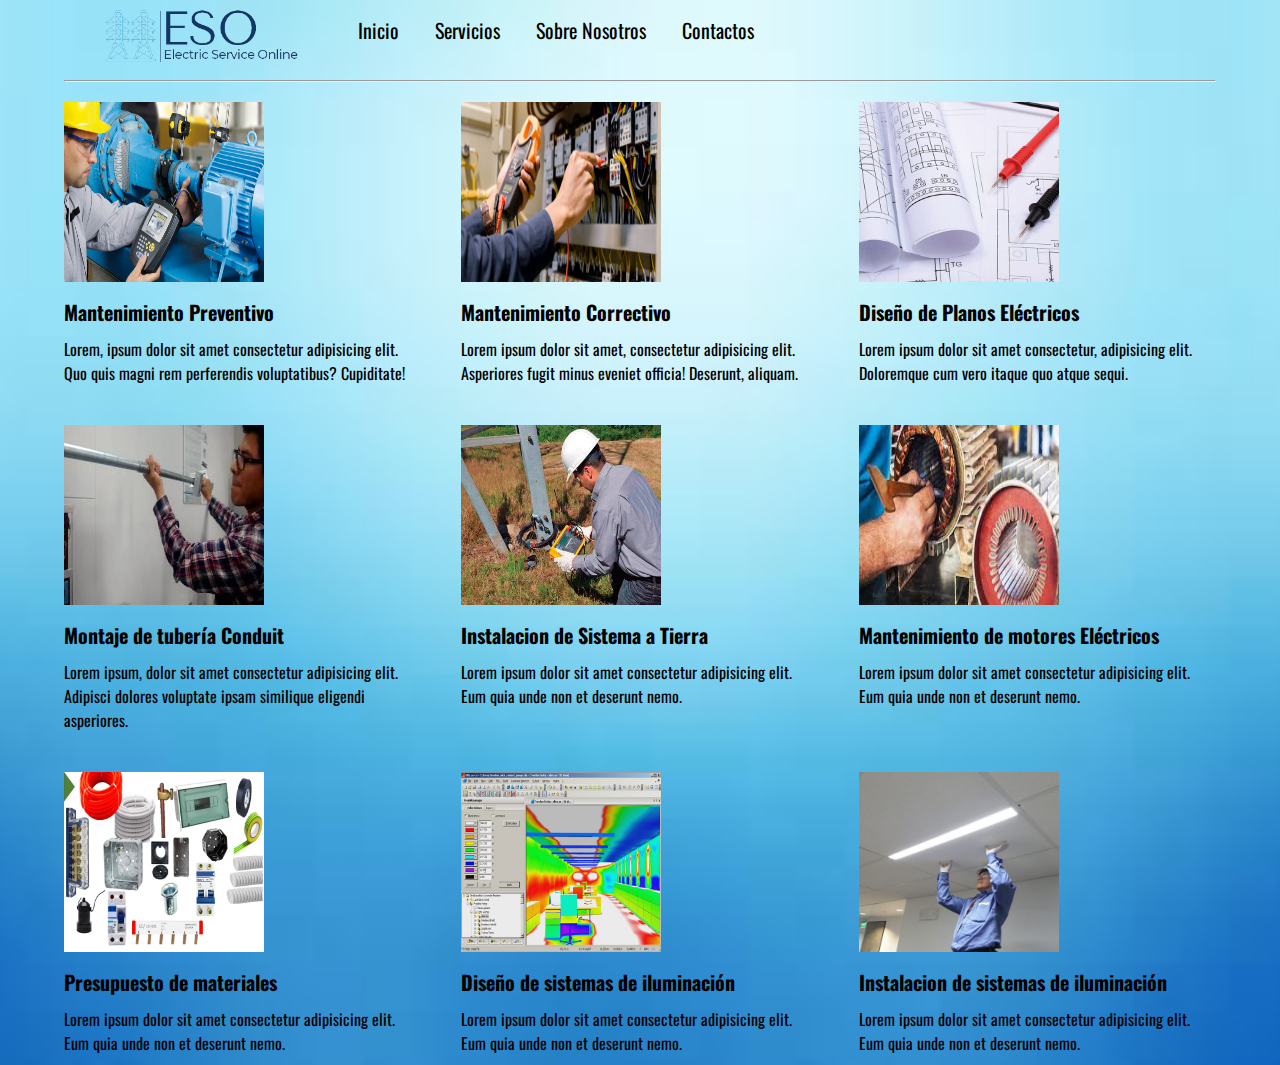
<file: Pagina/Servicios.html>
<!DOCTYPE html>
<html lang="en">
<head>
    <meta charset="UTF-8">
    <meta http-equiv="X-UA-Compatible" content="IE=edge">
    <meta name="viewport" content="width=device-width, initial-scale=1.0">
    <title>Servicios</title>
        <!-- Font awesome -->
        <link rel="stylesheet" href="https://cdnjs.cloudflare.com/ajax/libs/font-awesome/6.1.1/css/all.min.css">
        <!-- Font oswald -->
        <link rel="preconnect" href="https://fonts.googleapis.com">
    <link rel="preconnect" href="https://fonts.gstatic.com" crossorigin>
    <link href="https://fonts.googleapis.com/css2?family=Oswald:wght@300;400;500&display=swap" rel="stylesheet">
        <!-- Custom css -->
        <link rel="stylesheet" href="Servicios.CSS">

</head>
<body>
    <div class="container">

        <nav class="nav-main">
            <ul>
                <li>
                    <a href="/Pagina/web.html"><img src="Imagenes/Logo_main-removebg-preview.png" alt="Online Electric Services" class="nav-icon"></a>
                </li>
            </ul>

            <ul class="nav-menu">
                <li>
                    <a href="/Pagina/web.html">Inicio</a>
                </li>
                <li>
                    <a href="/Pagina/Servicios.html">Servicios</a>
                </li>
                <li>
                    <a href="/Pagina/SobreNosotros.html">Sobre Nosotros</a>
                </li>
                <li>
                    <a href="/Pagina/Contactos.html">Contactos</a>
                </li>
            </ul>
        </nav>
    <hr>
    
    <div class="Servicios">
        <div class="servicio1">
            <img src="Imagenes/Servicio1.jpeg" alt="Servicio1" class="Servicios1234">
            <h3>Mantenimiento Preventivo</h3>
            <p>Lorem, ipsum dolor sit amet consectetur adipisicing elit. Quo quis magni rem perferendis voluptatibus? Cupiditate!</p>
        </div>

        <div class="Servicio2">
            <img src="Imagenes/Servicio2.jpeg" alt="Servicio2" class="Servicios1234">
            <h3>Mantenimiento Correctivo</h3>
            <p>Lorem ipsum dolor sit amet, consectetur adipisicing elit. Asperiores fugit minus eveniet officia! Deserunt, aliquam.</p>
        </div>

        <div class="Servicio3">
            
            <img src="Imagenes/Servicio3.jpeg" alt="Servicio3" class="Servicios1234">
            <h3>Diseño de Planos Eléctricos</h3>
            <p>Lorem ipsum dolor sit amet consectetur, adipisicing elit. Doloremque cum vero itaque quo atque sequi.</p>
        </div>
        
        <div class="Servicio4">
            <img src="Imagenes/Servico4.jpg" alt="Servicio4" class="Servicios1234">
            <h3>Montaje de tubería Conduit</h3>
            <p>Lorem ipsum, dolor sit amet consectetur adipisicing elit. Adipisci dolores voluptate ipsam similique eligendi asperiores.</p>
        </div>

        <div class="Servicio5">
            <img src="Imagenes/Servicio5.jpg" alt="Servicio5" class="Servicios1234">
            <h3>Instalacion de Sistema a Tierra</h3>
            <p>Lorem ipsum dolor sit amet consectetur adipisicing elit. Eum quia unde non et deserunt nemo.</p>
            
        </div>

        <div class="Servicio6">
            <img src="Imagenes/Servicio6.jpg" alt="Servicio6" class="Servicios1234">
            <h3>Mantenimiento de motores Eléctricos</h3>
            <p>Lorem ipsum dolor sit amet consectetur adipisicing elit. Eum quia unde non et deserunt nemo.</p>
            
        </div>

        <div class="Servicio7">
            <img src="Imagenes/Servicio7.jpg" alt="Servicio7" class="Servicios1234">
            <h3>Presupuesto de materiales</h3>
            <p>Lorem ipsum dolor sit amet consectetur adipisicing elit. Eum quia unde non et deserunt nemo.</p>
            
        </div>

        <div class="Servicio8">
            <img src="Imagenes/Servicio8.jpg" alt="Servicio8" class="Servicios1234">
            <h3>Diseño de sistemas de iluminación</h3>
            <p>Lorem ipsum dolor sit amet consectetur adipisicing elit. Eum quia unde non et deserunt nemo.</p>
            
        </div>

        <div class="Servicio9">
            <img src="Imagenes/Servicio9.jpg" alt="Servicio9" class="Servicios1234">
            <h3>Instalacion de sistemas de iluminación</h3>
            <p>Lorem ipsum dolor sit amet consectetur adipisicing elit. Eum quia unde non et deserunt nemo.</p>
            
        </div>
    
</div>
</body>
</html>
</file>
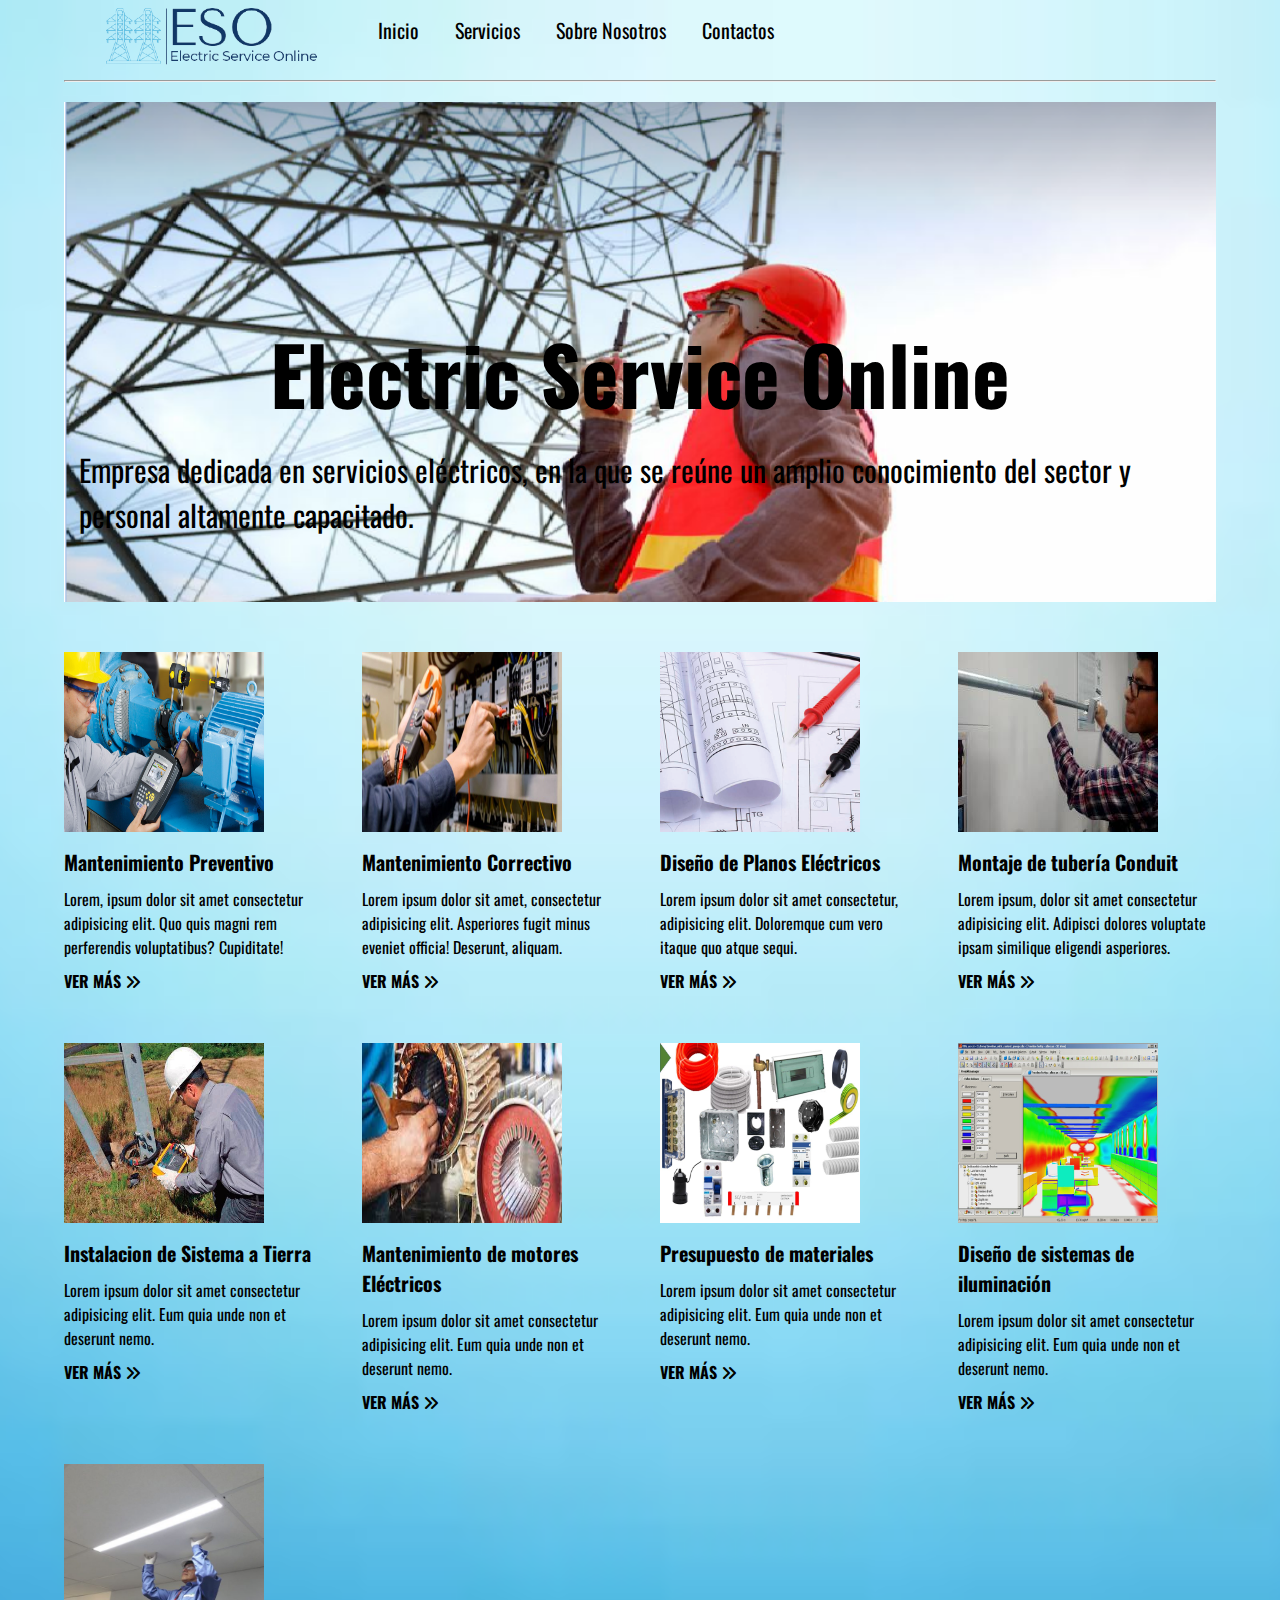
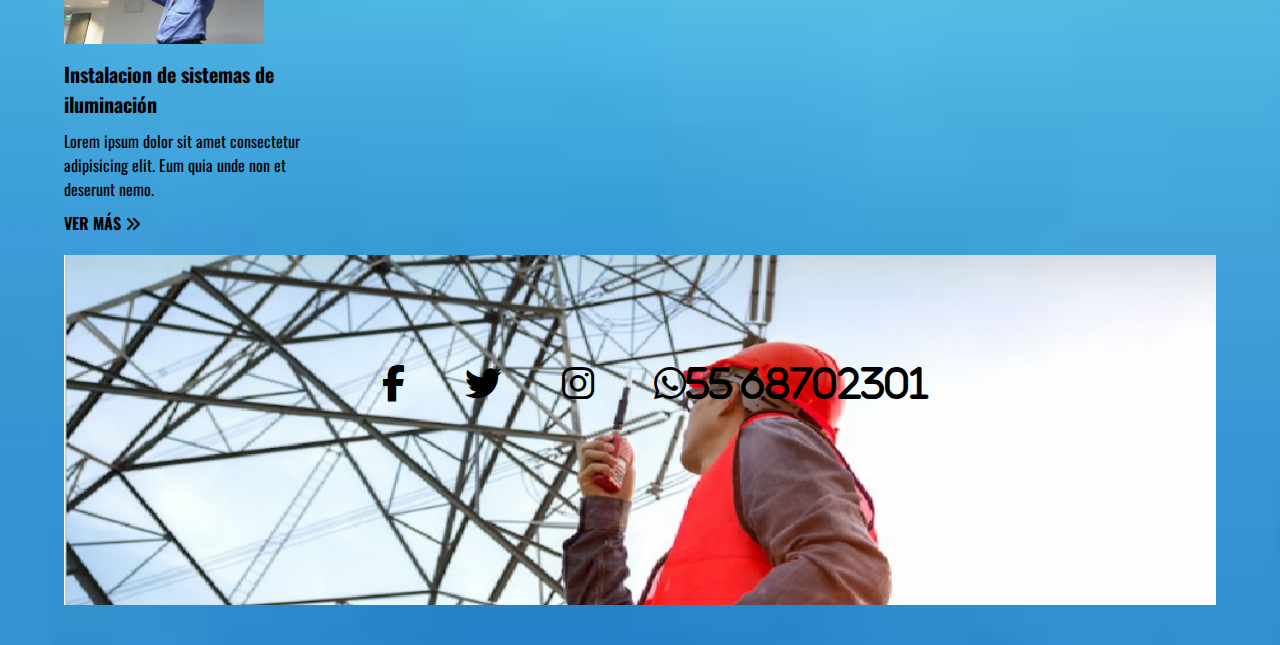
<file: Pagina/web.html>
<!DOCTYPE html>
<html lang="en">
<head>
    <meta charset="UTF-8">
    <meta http-equiv="X-UA-Compatible" content="IE=edge">
    <meta name="viewport" content="width=device-width, initial-scale=1.0">
    
    <title>Online Electric Services</title>
    <!-- Font awesome -->
    <link rel="stylesheet" href="https://cdnjs.cloudflare.com/ajax/libs/font-awesome/6.1.1/css/all.min.css">
    <!-- Font oswald -->
    <link rel="preconnect" href="https://fonts.googleapis.com">
<link rel="preconnect" href="https://fonts.gstatic.com" crossorigin>
<link href="https://fonts.googleapis.com/css2?family=Oswald:wght@300;400;500&display=swap" rel="stylesheet">
    <!-- Custom css -->
    <link rel="stylesheet" href="web.CSS">
</head>
<body>
<!-- Navegación principal -->

    <div class="container">

        <nav class="nav-main">
            <ul>
                <li>
                    <a href="/Pagina/web.html"><img src="Imagenes/Logo_main-removebg-preview.png" alt="Online Electric Services" class="nav-icon"></a>
                </li>
            </ul>

            <ul class="nav-menu">
                <li>
                    <a href="/Pagina/web.html">Inicio</a>
                </li>
                <li>
                    <a href="/Pagina/Servicios.html">Servicios</a>
                </li>
                <li>
                    <a href="/Pagina/SobreNosotros.html">Sobre Nosotros</a>
                </li>
                <li>
                    <a href="/Pagina/Contactos.html">Contactos</a>
                </li>
            </ul>

        </nav>
    <hr>

<!-- Show case-->
<header class="Showcase">
    <h2>
        Electric Service Online
    </h2>
    <p>Empresa dedicada en servicios eléctricos, en la que se reúne un amplio conocimiento del sector y personal altamente capacitado.</p>
</header>


<!-- Servicios -->
<div class="Servicios">
        <div class="servicio1">
            <img src="Imagenes/Servicio1.jpeg" alt="Servicio1" class="Servicios1234">
            <h3>Mantenimiento Preventivo</h3>
            <p>Lorem, ipsum dolor sit amet consectetur adipisicing elit. Quo quis magni rem perferendis voluptatibus? Cupiditate!</p>
            <a href="/Pagina/Servicios.html">Ver más <i class="fas fa-angle-double-right"></i></a>
        </div>

        <div class="Servicio2">
            <img src="Imagenes/Servicio2.jpeg" alt="Servicio2" class="Servicios1234">
            <h3>Mantenimiento Correctivo</h3>
            <p>Lorem ipsum dolor sit amet, consectetur adipisicing elit. Asperiores fugit minus eveniet officia! Deserunt, aliquam.</p>
            <a href="/Pagina/Servicios.html">Ver más <i class="fas fa-angle-double-right"></i></a>
        </div>

        <div class="Servicio3">
            
            <img src="Imagenes/Servicio3.jpeg" alt="Servicio3" class="Servicios1234">
            <h3>Diseño de Planos Eléctricos</h3>
            <p>Lorem ipsum dolor sit amet consectetur, adipisicing elit. Doloremque cum vero itaque quo atque sequi.</p>
            <a href="/Pagina/Servicios.html">Ver más <i class="fas fa-angle-double-right"></i></a>
        </div>
        
        <div class="Servicio4">
            <img src="Imagenes/Servico4.jpg" alt="Servicio4" class="Servicios1234">
            <h3>Montaje de tubería Conduit</h3>
            <p>Lorem ipsum, dolor sit amet consectetur adipisicing elit. Adipisci dolores voluptate ipsam similique eligendi asperiores.</p>
            <a href="/Pagina/Servicios.html">Ver más <i class="fas fa-angle-double-right"></i></a>
        </div>

        <div class="Servicio5">
            <img src="Imagenes/Servicio5.jpg" alt="Servicio5" class="Servicios1234">
            <h3>Instalacion de Sistema a Tierra</h3>
            <p>Lorem ipsum dolor sit amet consectetur adipisicing elit. Eum quia unde non et deserunt nemo.</p>
            <a href="/Pagina/Servicios.html"> Ver más <i class="fas fa-angle-double-right"></i></a>
        </div>

        <div class="Servicio6">
            <img src="Imagenes/Servicio6.jpg" alt="Servicio6" class="Servicios1234">
            <h3>Mantenimiento de motores Eléctricos</h3>
            <p>Lorem ipsum dolor sit amet consectetur adipisicing elit. Eum quia unde non et deserunt nemo.</p>
            <a href="/Pagina/Servicios.html"> Ver más <i class="fas fa-angle-double-right"></i></a>
        </div>

        <div class="Servicio7">
            <img src="Imagenes/Servicio7.jpg" alt="Servicio7" class="Servicios1234">
            <h3>Presupuesto de materiales</h3>
            <p>Lorem ipsum dolor sit amet consectetur adipisicing elit. Eum quia unde non et deserunt nemo.</p>
            <a href="/Pagina/Servicios.html"> Ver más <i class="fas fa-angle-double-right"></i></a>
        </div>

        <div class="Servicio8">
            <img src="Imagenes/Servicio8.jpg" alt="Servicio8" class="Servicios1234">
            <h3>Diseño de sistemas de iluminación</h3>
            <p>Lorem ipsum dolor sit amet consectetur adipisicing elit. Eum quia unde non et deserunt nemo.</p>
            <a href="/Pagina/Servicios.html"> Ver más <i class="fas fa-angle-double-right"></i></a>
        </div>

        <div class="Servicio9">
            <img src="Imagenes/Servicio9.jpg" alt="Servicio9" class="Servicios1234">
            <h3>Instalacion de sistemas de iluminación</h3>
            <p>Lorem ipsum dolor sit amet consectetur adipisicing elit. Eum quia unde non et deserunt nemo.</p>
            <a href="/Pagina/Servicios.html"> Ver más <i class="fas fa-angle-double-right"></i></a>
        </div>

</div>

<!-- Contactos -->
<section class="Redes">
    <div class="Contactos">
        <a href="https://www.facebook.com/105638038782656/posts/105639168782543/?sfnsn=scwspmo" >
            <i class="fab fa-facebook-f"></i>
        </a>
        
        <a href="https://twitter.com/OnlineElectric4" >
            <i class="fab fa-twitter"></i>
        </a>

        <a href="https://instagram.com/electricserviceonline?utm_medium=copy_link/" >
            <i class="fab fa-instagram"></i>
        </a>

        <a href="" >
            <i class="fab fa-whatsapp">55 68702301</i>
        </a>

    </div>
</section>





<!-- Mobil -->


</body>
</html>
</file>
<file: Pagina/Servicios.CSS>
* {
    box-sizing: border-box;
    margin: 0%;
    padding: 0%;
}

body {
    background: url("Imagenes/Fondo.jpg") no-repeat center center/cover;
    background-color: rgb(184, 177, 177);
    font-size: 16px;
    font-family: 'Oswald', sans-serif;
}

a {
    color: rgb(0, 0, 0);
    text-decoration: none; 
}

ul {
    list-style: none;
}

.container {
    width: 90%;
    margin: auto;
}

/* Navegación */
.nav-main{
    font-size: 20px;
    display: flex;
    justify-content: space-between;
    align-items: center;
    height: 60px;
    padding: 20px;

}

.nav-icon{
    margin-top: 20px;
    width: 200px;
}

/* Nav izq*/
.nav-main ul {
    display: flex;
}
.nav-main ul li{
    padding: 10px;
}

.nav-main ul li a{
    padding: 8px;
}
.nav-main ul li a:hover{
    border-bottom: 2px solid #ffffff;
}

.nav-main ul.nav-menu {
    flex: 1;
    margin-left: 20px;
}

/* Show case */
hr {
    margin: 20px 0;
}

.Servicios {
    display: grid;
    grid-template-columns: 1fr 1fr 1fr;
    gap: 40px;
    margin: 10px 0;
}
.Servicios img {
    width: 200px;
    height: 180px;
}

.Servicios h3 {
    color: #000000;
    font-size: 20px;
    margin: 10px 0;
}

.Servicios p {
    color: #000000;
}
</file>
<file: Pagina/web.CSS>
* {
    box-sizing: border-box;
    margin: 0%;
    padding: 0%;
}

body {
    background: url("Imagenes/Fondo.jpg") no-repeat center center/cover;
    background-color: rgb(184, 177, 177);
    font-size: 16px;
    font-family: 'Oswald', sans-serif;
}

a {
    color: rgb(0, 0, 0);
    text-decoration: none; 
}

ul {
    list-style: none;
}

.container {
    width: 90%;
    margin: auto;
}

/* Navegación */
.nav-main{
    font-size: 20px;
    display: flex;
    justify-content: space-between;
    align-items: center;
    height: 60px;
    padding: 20px;

}

.nav-icon{
    margin-top: 20px;
    width: 220px;
}

/* Nav izq*/
.nav-main ul {
    display: flex;
}
.nav-main ul li{
    padding: 10px;
}

.nav-main ul li a{
    padding: 8px;
}
.nav-main ul li a:hover{
    border-bottom: 2px solid #ffffff;
}

.nav-main ul.nav-menu {
    flex: 1;
    margin-left: 20px;
}

/* botones */



/* Show case */
hr {
    margin: 20px 0;
}

.Showcase {
    width: 100%;
    height: 500px;
    color: black;
    background: url(Imagenes/im.png) no-repeat center center/cover;
    padding-bottom: 50px;
    margin-bottom: 50px;
    display: flex;
    flex-direction: column;
    align-items: center;
    justify-content: flex-end;
}

.Showcase h2 {
    font-size: 80px;
}
.Showcase p {
    margin: 15px 0 0 15px;
    margin-bottom: 15px;
    font-size: 30px;
}

/* Servicios */
.Servicios {
    display: grid;
    grid-template-columns: 1fr 1fr 1fr 1fr;
    gap: 40px;
    margin: 10px 0;
}
.Servicios img {
    width: 200px;
    height: 180px;
}

.Servicios h3 {
    color: #000000;
    font-size: 20px;
    margin: 10px 0;
}

.Servicios p {
    color: #000000;
}
.Servicios a {
    padding: 10px 0;
    color: rgb(0, 0, 0);
    text-transform: uppercase;
    display: inline-block;
    font-weight: bold;
}
.Servicios a:hover {
    text-decoration: underline;
}


/* Redes sociales */
.Redes {
    padding: 100px 0 0 30px;
    background: url(Imagenes/im.png) no-repeat center center/cover;
    width: 100%;
    height: 350px;
    margin-bottom: 40px;
}

.Redes {
    margin: 10;
}

.Contactos {
    display: flex;
    align-items: center;
    justify-content: center;
}

.Contactos a {
    margin: 0 30px;
}

.Contactos i {
    margin: 10px 0 0 0;
    color: #000000;
    font-size: 2.3rem;
}

.Contactos i:hover {
    text-decoration: underline;
}



/* Mobil */
</file>
